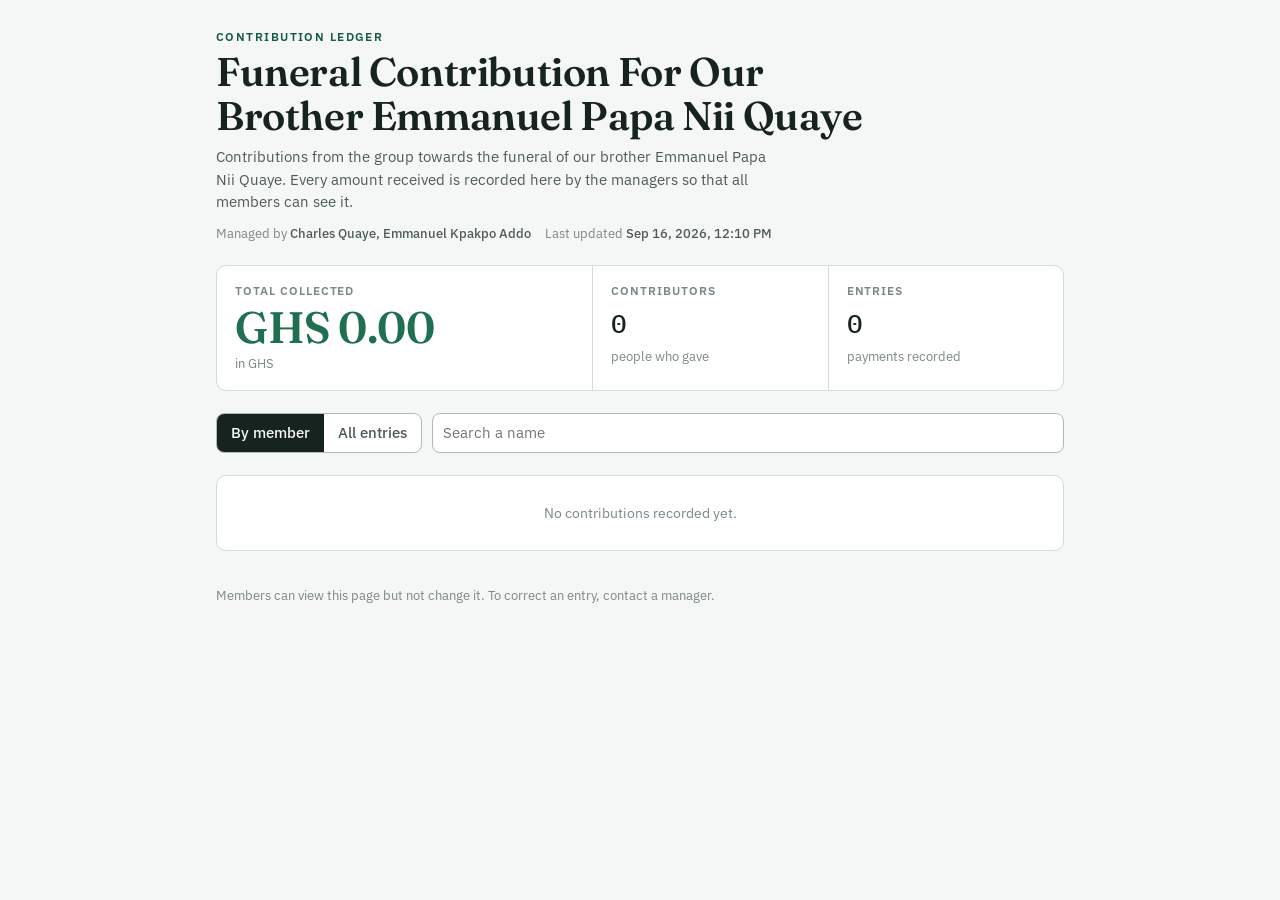
<file: group_contribution_tracker/index.html>
<title>Funeral Contribution For Our Brother Emmanuel Papa Nii Quaye</title>
<meta name="description" content="A shared record of who has contributed to the group fund and how much. Anyone with the link can view it; only the managers can change it.">
<link rel="preconnect" href="https://fonts.googleapis.com">
<link rel="stylesheet" href="https://fonts.googleapis.com/css2?family=Fraunces:opsz,wght@9..144,500;9..144,600&family=IBM+Plex+Sans:wght@400;500;600&family=IBM+Plex+Mono:wght@400;500&display=swap">
<style id="css">
:root {
  --paper: #f4f7f5;
  --surface: #ffffff;
  --surface-2: #e9efec;
  --ink: #17231e;
  --ink-2: #4d5c56;
  --muted: #7a8983;
  --line: #d3dcd7;
  --line-strong: #aebbb4;
  --accent: #1f6f50;
  --accent-ink: #ffffff;
  --accent-soft: #dcefe5;
  --accent-soft-ink: #175a41;
  --danger: #a93f2a;
  --danger-soft: #f6e3de;
  --warn-soft: #fbf0d3;
  --warn-ink: #6d4f05;
  --shadow: 0 10px 30px rgba(23, 35, 30, 0.10);
  --radius: 10px;
  --display: "Fraunces", "Iowan Old Style", "Palatino Linotype", Georgia, serif;
  --body: "IBM Plex Sans", "Helvetica Neue", Arial, sans-serif;
  --mono: "IBM Plex Mono", "SFMono-Regular", Menlo, Consolas, monospace;
  color-scheme: light;
}
@media (prefers-color-scheme: dark) {
  :root:not([data-theme="light"]) {
    --paper: #0f1613;
    --surface: #182019;
    --surface-2: #1f2a24;
    --ink: #e6ece8;
    --ink-2: #b2bfb8;
    --muted: #7f8e87;
    --line: #2a3630;
    --line-strong: #3e4d45;
    --accent: #5cc48f;
    --accent-ink: #0f1613;
    --accent-soft: #1d3a2d;
    --accent-soft-ink: #9fdcbd;
    --danger: #e07a63;
    --danger-soft: #3c1f19;
    --warn-soft: #3a3115;
    --warn-ink: #e6c66c;
    --shadow: 0 10px 30px rgba(0, 0, 0, 0.45);
    color-scheme: dark;
  }
}
:root[data-theme="dark"] {
  --paper: #0f1613;
  --surface: #182019;
  --surface-2: #1f2a24;
  --ink: #e6ece8;
  --ink-2: #b2bfb8;
  --muted: #7f8e87;
  --line: #2a3630;
  --line-strong: #3e4d45;
  --accent: #5cc48f;
  --accent-ink: #0f1613;
  --accent-soft: #1d3a2d;
  --accent-soft-ink: #9fdcbd;
  --danger: #e07a63;
  --danger-soft: #3c1f19;
  --warn-soft: #3a3115;
  --warn-ink: #e6c66c;
  --shadow: 0 10px 30px rgba(0, 0, 0, 0.45);
  color-scheme: dark;
}
* { box-sizing: border-box; }
html { height: 100%; }
body {
  margin: 0;
  background: var(--paper);
  color: var(--ink);
  font-family: var(--body);
  font-size: 15px;
  line-height: 1.5;
  -webkit-font-smoothing: antialiased;
}
img { max-width: 100%; }
[hidden] { display: none !important; }
.wrap {
  max-width: 880px;
  margin: 0 auto;
  padding-inline: 16px;
  padding-block: 28px 96px;
  display: flex;
  flex-direction: column;
  gap: 22px;
}
.eyebrow {
  margin: 0;
  font-size: 12px;
  font-weight: 600;
  letter-spacing: 0.12em;
  text-transform: uppercase;
  color: var(--accent-soft-ink);
}
h1 {
  margin: 4px 0 0;
  font-family: var(--display);
  font-weight: 600;
  font-size: clamp(28px, 5vw, 40px);
  line-height: 1.1;
  letter-spacing: -0.01em;
  text-wrap: balance;
}
.desc { margin: 8px 0 0; color: var(--ink-2); max-width: 62ch; }
.meta { margin: 10px 0 0; font-size: 13px; color: var(--muted); display: flex; flex-wrap: wrap; gap: 4px 14px; }
.meta b { color: var(--ink-2); font-weight: 500; }
.notice {
  border-radius: var(--radius);
  padding: 12px 14px;
  font-size: 14px;
  background: var(--warn-soft);
  color: var(--warn-ink);
  display: flex; flex-wrap: wrap; align-items: center; gap: 8px 14px;
}
.notice.ok { background: var(--accent-soft); color: var(--accent-soft-ink); }
.notice.bad { background: var(--danger-soft); color: var(--danger); }
.summary {
  display: grid;
  grid-template-columns: 1.6fr 1fr 1fr;
  gap: 1px;
  background: var(--line);
  border: 1px solid var(--line);
  border-radius: var(--radius);
  overflow: hidden;
}
.tile { background: var(--surface); padding: 16px 18px; min-width: 0; }
.tile .label { font-size: 12px; letter-spacing: 0.08em; text-transform: uppercase; color: var(--muted); font-weight: 600; }
.tile .value { font-family: var(--mono); font-size: 26px; font-weight: 500; margin-top: 4px; font-variant-numeric: tabular-nums; overflow-wrap: anywhere; }
.tile.total .value { font-family: var(--display); font-size: clamp(32px, 6vw, 44px); font-weight: 600; color: var(--accent); letter-spacing: -0.01em; line-height: 1.05; }
.tile .sub { font-size: 13px; color: var(--muted); margin-top: 4px; }
.goal { grid-column: 1 / -1; background: var(--surface); padding: 12px 18px 16px; }
.goal .row { display: flex; justify-content: space-between; gap: 12px; font-size: 13px; color: var(--ink-2); font-variant-numeric: tabular-nums; }
.bar { height: 8px; border-radius: 99px; background: var(--surface-2); margin-top: 8px; overflow: hidden; }
.bar > i { display: block; height: 100%; background: var(--accent); border-radius: 99px; width: 0; transition: width 400ms ease; }
@media (prefers-reduced-motion: reduce) { .bar > i { transition: none; } }
.toolbar { display: flex; flex-wrap: wrap; gap: 10px; align-items: center; }
.seg { display: inline-flex; border: 1px solid var(--line-strong); border-radius: 8px; overflow: hidden; background: var(--surface); }
.seg button {
  border: 0; background: transparent; color: var(--ink-2); padding: 8px 14px; font: inherit; font-weight: 500; cursor: pointer;
}
.seg button[aria-pressed="true"] { background: var(--ink); color: var(--paper); }
.seg button:focus-visible, button:focus-visible, input:focus-visible, textarea:focus-visible, select:focus-visible { outline: 2px solid var(--accent); outline-offset: 2px; }
.search { flex: 1 1 200px; min-width: 0; }
input, textarea, select {
  width: 100%; font: inherit; color: var(--ink); background: var(--surface);
  border: 1px solid var(--line-strong); border-radius: 8px; padding: 8px 10px;
}
textarea { min-height: 64px; resize: vertical; }
.btn {
  display: inline-flex; align-items: center; gap: 6px; font: inherit; font-weight: 500; cursor: pointer;
  padding: 8px 14px; border-radius: 8px; border: 1px solid var(--line-strong); background: var(--surface); color: var(--ink);
  white-space: nowrap;
}
.btn.primary { background: var(--accent); border-color: var(--accent); color: var(--accent-ink); }
.btn.danger { color: var(--danger); border-color: var(--danger); background: transparent; }
.btn.quiet { border-color: transparent; background: transparent; color: var(--ink-2); }
.btn[disabled] { opacity: 0.5; cursor: default; }
.btn.small { padding: 4px 9px; font-size: 13px; }
.tablewrap { overflow-x: auto; border: 1px solid var(--line); border-radius: var(--radius); background: var(--surface); }
table { border-collapse: collapse; width: 100%; font-size: 14px; }
th, td { text-align: left; padding: 10px 12px; border-bottom: 1px solid var(--line); vertical-align: top; }
th { font-size: 12px; letter-spacing: 0.06em; text-transform: uppercase; color: var(--muted); font-weight: 600; white-space: nowrap; position: sticky; top: 0; background: var(--surface); }
tr:last-child td { border-bottom: 0; }
td.num, th.num { text-align: right; font-family: var(--mono); font-variant-numeric: tabular-nums; white-space: nowrap; }
td.rank { color: var(--muted); font-family: var(--mono); width: 2.5em; }
td.name { font-weight: 500; }
td.note { color: var(--ink-2); max-width: 32ch; }
td.date { white-space: nowrap; color: var(--ink-2); font-variant-numeric: tabular-nums; }
td.actions { white-space: nowrap; text-align: right; }
tr.pending td { background: var(--warn-soft); }
tr.removed td { text-decoration: line-through; color: var(--muted); }
tfoot td { font-weight: 600; border-top: 2px solid var(--line-strong); }
.empty { padding: 28px 16px; text-align: center; color: var(--muted); }
.foot { font-size: 13px; color: var(--muted); display: flex; flex-wrap: wrap; gap: 8px 16px; align-items: center; }
.tag { display: inline-block; font-size: 11px; font-weight: 600; letter-spacing: 0.06em; text-transform: uppercase; padding: 2px 7px; border-radius: 99px; background: var(--accent-soft); color: var(--accent-soft-ink); vertical-align: middle; }
.tag.ex { background: var(--warn-soft); color: var(--warn-ink); }

/* Manager panel */
.panel {
  border: 1px solid var(--line-strong); border-radius: var(--radius); background: var(--surface); box-shadow: var(--shadow);
  display: flex; flex-direction: column; gap: 0;
}
.panel > header { display: flex; justify-content: space-between; align-items: center; gap: 10px; padding: 14px 18px; border-bottom: 1px solid var(--line); }
.panel > header h2 { margin: 0; font-family: var(--display); font-weight: 600; font-size: 22px; }
.panel section { padding: 16px 18px; border-bottom: 1px solid var(--line); display: flex; flex-direction: column; gap: 12px; }
.panel section:last-child { border-bottom: 0; }
.panel h3 { margin: 0; font-size: 13px; letter-spacing: 0.08em; text-transform: uppercase; color: var(--muted); font-weight: 600; }
.panel p.help { margin: 0; font-size: 13px; color: var(--ink-2); max-width: 62ch; }
.grid { display: grid; grid-template-columns: repeat(2, minmax(0, 1fr)); gap: 12px; }
.grid .full { grid-column: 1 / -1; }
label.f { display: flex; flex-direction: column; gap: 4px; font-size: 13px; font-weight: 500; color: var(--ink-2); }
.row-actions { display: flex; flex-wrap: wrap; gap: 8px; align-items: center; }
.draftbar {
  position: fixed; left: 0; right: 0; bottom: 0; z-index: 10;
  padding: 10px 16px calc(10px + env(safe-area-inset-bottom, 0px));
  background: var(--ink); color: var(--paper);
  display: flex; flex-wrap: wrap; gap: 8px 14px; align-items: center; justify-content: center;
  font-size: 14px;
}
.draftbar .btn { border-color: transparent; }
.draftbar .btn.primary { background: var(--accent); color: var(--accent-ink); }
.draftbar .btn.quiet { color: var(--paper); }
.toast {
  position: fixed; left: 50%; bottom: calc(72px + env(safe-area-inset-bottom, 0px)); transform: translateX(-50%);
  background: var(--surface); color: var(--ink); border: 1px solid var(--line-strong); box-shadow: var(--shadow);
  padding: 10px 14px; border-radius: 8px; font-size: 14px; max-width: calc(100vw - 32px); z-index: 11;
}
@media (max-width: 560px) {
  .summary { grid-template-columns: 1fr 1fr; }
  .tile.total { grid-column: 1 / -1; }
  .grid { grid-template-columns: 1fr; }
  th, td { padding: 9px 10px; }
  .hide-sm { display: none; }
}
</style>

<div class="wrap">
  <header>
    <p class="eyebrow">Contribution ledger</p>
    <h1 id="groupName">Funeral Contribution For Our Brother Emmanuel Papa Nii Quaye</h1>
    <p class="desc" id="groupDesc"></p>
    <p class="meta"><span>Managed by <b id="managers">Charles Quaye, Emmanuel Kpakpo Addo</b></span><span>Last updated <b id="updated">never</b></span></p>
  </header>

  <div id="exampleNotice" class="notice" hidden>
    <span>These rows are <b>examples</b> so you can see how the ledger looks. A manager can remove them from the manager tools.</span>
  </div>
  <div id="readonlyNotice" class="notice bad" hidden></div>
  <div id="draftNotice" class="notice" hidden>
    <span>You have unsaved ledger changes from before.</span>
    <button type="button" class="btn small" id="restoreDraft">Restore them</button>
    <button type="button" class="btn small quiet" id="dropDraft">Discard</button>
  </div>

  <section class="summary" aria-label="Summary">
    <div class="tile total"><div class="label">Total collected</div><div class="value" id="total">0</div><div class="sub" id="totalSub"></div></div>
    <div class="tile"><div class="label">Contributors</div><div class="value" id="countMembers">0</div><div class="sub">people who gave</div></div>
    <div class="tile"><div class="label">Entries</div><div class="value" id="countEntries">0</div><div class="sub">payments recorded</div></div>
    <div class="goal" id="goalBox" hidden>
      <div class="row"><span id="goalLabel">Goal</span><span id="goalPct"></span></div>
      <div class="bar"><i id="goalBar"></i></div>
    </div>
  </section>

  <div class="toolbar">
    <div class="seg" role="group" aria-label="View">
      <button type="button" id="viewMembers" aria-pressed="true">By member</button>
      <button type="button" id="viewEntries" aria-pressed="false">All entries</button>
    </div>
    <input class="search" id="search" type="search" placeholder="Search a name" aria-label="Search by name" autocomplete="off">
    <button type="button" class="btn" id="exportBtn" hidden>Export CSV</button>
    <button type="button" class="btn" id="manageBtn" hidden>Manager tools</button>
  </div>

  <div class="tablewrap"><table id="table"></table></div>

  <p class="foot"><span>Members can view this page but not change it. To correct an entry, contact a manager.</span><span id="entryCount"></span></p>

  <section class="panel" id="managePanel" hidden aria-label="Manager tools">
    <header><h2>Manager tools</h2><button type="button" class="btn quiet" id="closeManage">Close</button></header>

    <section>
      <h3 id="formTitle">Record a contribution</h3>
      <form id="entryForm" class="grid" autocomplete="off">
        <label class="f">Member name<input id="fName" list="nameList" required maxlength="80" placeholder="e.g. Amina Yusuf"><datalist id="nameList"></datalist></label>
        <label class="f">Amount<input id="fAmount" type="number" inputmode="decimal" step="0.01" min="0.01" required placeholder="0.00"></label>
        <label class="f">Date received<input id="fDate" type="date" required></label>
        <label class="f">Note (optional)<input id="fNote" maxlength="120" placeholder="e.g. Cash, via Kwame"></label>
        <div class="full row-actions">
          <button type="submit" class="btn primary" id="fSubmit">Add to ledger</button>
          <button type="button" class="btn quiet" id="fCancel" hidden>Cancel edit</button>
        </div>
      </form>
      <p class="help">Changes are staged first. Nothing is visible to members until you press <b>Publish</b> in the bar at the bottom.</p>
    </section>

    <section>
      <h3>Group settings</h3>
      <form id="settingsForm" class="grid" autocomplete="off">
        <label class="f">Group name<input id="sName" required maxlength="80"></label>
        <label class="f">Currency code<input id="sCurrency" maxlength="3" minlength="3" required placeholder="USD" style="text-transform:uppercase"></label>
        <label class="f full">Description<textarea id="sDesc" maxlength="300"></textarea></label>
        <label class="f">Fund goal (optional)<input id="sGoal" type="number" inputmode="decimal" step="0.01" min="0" placeholder="Leave blank for no goal"></label>
        <label class="f">Manager names (comma separated)<input id="sManagers" maxlength="200" placeholder="e.g. Amina Yusuf, Kwame Mensah"></label>
        <div class="full row-actions"><button type="submit" class="btn">Stage settings</button></div>
      </form>
    </section>

    <section>
      <h3>Housekeeping</h3>
      <div class="row-actions">
        <button type="button" class="btn" id="clearExamples">Remove example rows</button>
        <button type="button" class="btn danger" id="clearAll">Delete every entry</button>
      </div>
      <p class="help">Both actions are staged too. You can discard them from the bottom bar before publishing.</p>
    </section>
  </section>
</div>

<div class="draftbar" id="draftBar" hidden>
  <span id="draftText">Unsaved changes</span>
  <button type="button" class="btn primary" id="publishBtn">Publish</button>
  <button type="button" class="btn quiet" id="discardBtn">Discard</button>
</div>
<div class="toast" id="toast" hidden role="status"></div>

<script id="state" type="application/json">{"version":1,"group":{"name":"Funeral Contribution For Our Brother Emmanuel Papa Nii Quaye","description":"Contributions from the group towards the funeral of our brother Emmanuel Papa Nii Quaye. Every amount received is recorded here by the managers so that all members can see it.","currency":"GHS","goal":null,"managers":["Charles Quaye","Emmanuel Kpakpo Addo"],"updatedAt":"2026-09-16T12:10:00.000Z"},"contributions":[]}</script>
<script id="app">
(function () {
  "use strict";
  var APP_SRC = document.currentScript ? document.currentScript.textContent : "";
  var $ = function (id) { return document.getElementById(id); };

  // ---------- state ----------
  var live = readState();          // what is published right now
  var TITLE = live.group.name || "Contribution Ledger";
  var draft = null;                // a working copy while a manager edits
  var editingId = null;
  var view = "members";
  var canWrite = false;
  var artifactNS = null;
  var downloadsNS = null;
  var pendingLabels = [];

  function readState() {
    try {
      var s = JSON.parse($("state").textContent);
      if (!s || !s.group || !Array.isArray(s.contributions)) throw new Error("bad state");
      return s;
    } catch (e) {
      return { version: 1, group: { name: "Group Fund", description: "", currency: "USD", goal: null, managers: [], updatedAt: null }, contributions: [] };
    }
  }
  function current() { return draft || live; }
  function clone(o) { return JSON.parse(JSON.stringify(o)); }
  function ensureDraft() { if (!draft) draft = clone(live); return draft; }

  // ---------- formatting ----------
  function money(n, cur) {
    cur = cur || current().group.currency || "USD";
    try { return new Intl.NumberFormat(undefined, { style: "currency", currency: cur }).format(n); }
    catch (e) { return cur + " " + Number(n).toFixed(2); }
  }
  function niceDate(iso) {
    if (!iso) return "";
    var p = iso.split("-");
    if (p.length !== 3) return iso;
    var d = new Date(Date.UTC(+p[0], +p[1] - 1, +p[2]));
    try { return d.toLocaleDateString(undefined, { timeZone: "UTC", day: "numeric", month: "short", year: "numeric" }); }
    catch (e) { return iso; }
  }
  function niceStamp(iso) {
    if (!iso) return "never";
    try { return new Date(iso).toLocaleString(undefined, { day: "numeric", month: "short", year: "numeric", hour: "2-digit", minute: "2-digit" }); }
    catch (e) { return iso; }
  }
  function esc(s) {
    return String(s == null ? "" : s).replace(/[&<>"']/g, function (c) {
      return { "&": "&amp;", "<": "&lt;", ">": "&gt;", '"': "&quot;", "'": "&#39;" }[c];
    });
  }
  function today() {
    var d = new Date(); var m = d.getMonth() + 1, day = d.getDate();
    return d.getFullYear() + "-" + (m < 10 ? "0" : "") + m + "-" + (day < 10 ? "0" : "") + day;
  }
  function newId() { return "c" + Date.now().toString(36) + Math.random().toString(36).slice(2, 7); }
  function normName(s) { return String(s || "").trim().replace(/\s+/g, " ").toLowerCase(); }

  // ---------- rendering ----------
  function render() {
    var st = current();
    var g = st.group;
    var rows = st.contributions.slice();
    TITLE = st.group.name || "Contribution Ledger";
    document.title = TITLE;
    $("groupName").textContent = g.name || "Group Fund";
    $("groupDesc").textContent = g.description || "";
    $("groupDesc").hidden = !g.description;
    $("managers").textContent = (g.managers && g.managers.length) ? g.managers.join(", ") : "the group managers";
    $("updated").textContent = niceStamp(live.group.updatedAt);
    $("exampleNotice").hidden = !g.example;

    var total = 0, names = {};
    rows.forEach(function (r) { total += Number(r.amount) || 0; names[normName(r.name)] = 1; });
    $("total").textContent = money(total, g.currency);
    $("totalSub").textContent = g.goal ? "of a " + money(g.goal, g.currency) + " goal" : "in " + (g.currency || "USD");
    $("countMembers").textContent = Object.keys(names).length;
    $("countEntries").textContent = rows.length;
    if (g.goal && g.goal > 0) {
      var pct = Math.min(100, Math.round(total / g.goal * 100));
      $("goalBox").hidden = false;
      $("goalLabel").textContent = "Progress towards " + money(g.goal, g.currency);
      $("goalPct").textContent = pct + "%" + (total >= g.goal ? " · goal reached" : " · " + money(g.goal - total, g.currency) + " to go");
      $("goalBar").style.width = pct + "%";
    } else {
      $("goalBox").hidden = true;
    }

    var q = normName($("search").value);
    var filtered = q ? rows.filter(function (r) { return normName(r.name).indexOf(q) !== -1; }) : rows;
    $("viewMembers").setAttribute("aria-pressed", view === "members" ? "true" : "false");
    $("viewEntries").setAttribute("aria-pressed", view === "entries" ? "true" : "false");
    $("table").innerHTML = view === "members" ? membersTable(filtered, g) : entriesTable(filtered, g);
    $("entryCount").textContent = q ? filtered.length + " of " + rows.length + " entries match" : "";

    // datalist of known names for the form
    var seen = {}, opts = "";
    rows.forEach(function (r) { var k = normName(r.name); if (!seen[k]) { seen[k] = 1; opts += "<option value=\"" + esc(r.name) + "\"></option>"; } });
    $("nameList").innerHTML = opts;

    // draft bar
    var n = pendingLabels.length;
    $("draftBar").hidden = !(draft && n);
    $("draftText").textContent = n === 1 ? "1 unsaved change: " + pendingLabels[0] : n + " unsaved changes";
  }

  function membersTable(rows, g) {
    if (!rows.length) return "<tr><td class=\"empty\">No contributions recorded yet.</td></tr>";
    var by = {}, order = [];
    rows.forEach(function (r) {
      var k = normName(r.name);
      if (!by[k]) { by[k] = { name: r.name.trim(), total: 0, count: 0, last: "" }; order.push(k); }
      by[k].total += Number(r.amount) || 0; by[k].count += 1;
      if (r.date > by[k].last) by[k].last = r.date;
    });
    var list = order.map(function (k) { return by[k]; }).sort(function (a, b) { return b.total - a.total || a.name.localeCompare(b.name); });
    var sum = 0;
    var body = list.map(function (m, i) {
      sum += m.total;
      return "<tr><td class=\"rank hide-sm\">" + (i + 1) + "</td><td class=\"name\">" + esc(m.name) + "</td><td class=\"num\">" + m.count + "</td><td class=\"date hide-sm\">" + niceDate(m.last) + "</td><td class=\"num\">" + esc(money(m.total, g.currency)) + "</td></tr>";
    }).join("");
    return "<thead><tr><th class=\"hide-sm\">#</th><th>Member</th><th class=\"num\">Payments</th><th class=\"hide-sm\">Last paid</th><th class=\"num\">Total given</th></tr></thead><tbody>" + body +
      "</tbody><tfoot><tr><td class=\"hide-sm\"></td><td>" + list.length + " contributors</td><td class=\"num\">" + rows.length + "</td><td class=\"hide-sm\"></td><td class=\"num\">" + esc(money(sum, g.currency)) + "</td></tr></tfoot>";
  }

  function entriesTable(rows, g) {
    if (!rows.length) return "<tr><td class=\"empty\">No contributions recorded yet.</td></tr>";
    var list = rows.slice().sort(function (a, b) { return (b.date || "").localeCompare(a.date || "") || (b.id || "").localeCompare(a.id || ""); });
    var liveIds = {}; live.contributions.forEach(function (r) { liveIds[r.id] = r; });
    var sum = 0;
    var body = list.map(function (r) {
      sum += Number(r.amount) || 0;
      var pend = draft && (!liveIds[r.id] || JSON.stringify(liveIds[r.id]) !== JSON.stringify(r));
      var act = canWrite && !$("managePanel").hidden
        ? "<td class=\"actions\"><button type=\"button\" class=\"btn small\" data-edit=\"" + esc(r.id) + "\">Edit</button> <button type=\"button\" class=\"btn small danger\" data-del=\"" + esc(r.id) + "\">Delete</button></td>"
        : "";
      return "<tr" + (pend ? " class=\"pending\"" : "") + "><td class=\"date\">" + niceDate(r.date) + "</td><td class=\"name\">" + esc(r.name) + (pend ? " <span class=\"tag\">unsaved</span>" : "") + "</td><td class=\"num\">" + esc(money(r.amount, g.currency)) + "</td><td class=\"note hide-sm\">" + esc(r.note || "") + "</td>" + act + "</tr>";
    }).join("");
    var actH = canWrite && !$("managePanel").hidden ? "<th></th>" : "";
    return "<thead><tr><th>Date</th><th>Member</th><th class=\"num\">Amount</th><th class=\"hide-sm\">Note</th>" + actH + "</tr></thead><tbody>" + body +
      "</tbody><tfoot><tr><td></td><td>" + list.length + " entries</td><td class=\"num\">" + esc(money(sum, g.currency)) + "</td><td class=\"hide-sm\"></td>" + (actH ? "<td></td>" : "") + "</tr></tfoot>";
  }

  // ---------- building the next version of this page ----------
  function stateJson(st) { return JSON.stringify(st).replace(/</g, "\\u003c"); }
  function buildPage(st) {
    var css = $("css").textContent;
    var body = document.querySelector(".wrap").outerHTML;
    // the visible markup is regenerated from a clean copy so no viewer state leaks in
    return "<!doctype html>\n<html lang=\"en\">\n<head>\n<meta charset=\"utf-8\">\n<meta name=\"viewport\" content=\"width=device-width, initial-scale=1, viewport-fit=cover\">\n<title>" + esc(st.group.name || "Contribution Ledger") + "</title>\n" +
      "<meta name=\"description\" content=\"A shared record of who has contributed to the group fund and how much. Anyone with the link can view it; only the managers can change it.\">\n" +
      "<link rel=\"preconnect\" href=\"https://fonts.googleapis.com\">\n<link rel=\"stylesheet\" href=\"https://fonts.googleapis.com/css2?family=Fraunces:opsz,wght@9..144,500;9..144,600&family=IBM+Plex+Sans:wght@400;500;600&family=IBM+Plex+Mono:wght@400;500&display=swap\">\n" +
      "<style id=\"css\">" + css + "</style>\n</head>\n<body>\n" + cleanMarkup(body) + "\n" + STATIC_TAIL +
      "<script id=\"state\" type=\"application/json\">" + stateJson(st) + "<\/script>\n<script id=\"app\">" + APP_SRC + "<\/script>\n</body>\n</html>\n";
  }
  var STATIC_TAIL = "<div class=\"draftbar\" id=\"draftBar\" hidden>\n  <span id=\"draftText\">Unsaved changes</span>\n  <button type=\"button\" class=\"btn primary\" id=\"publishBtn\">Publish</button>\n  <button type=\"button\" class=\"btn quiet\" id=\"discardBtn\">Discard</button>\n</div>\n<div class=\"toast\" id=\"toast\" hidden role=\"status\"></div>\n\n";
  function cleanMarkup(html) {
    // Parse a copy of the page shell and reset it to its at-rest form before serialising.
    var tpl = document.createElement("template");
    tpl.innerHTML = html;
    var root = tpl.content.firstElementChild;
    root.querySelectorAll("input, textarea, select").forEach(function (el) {
      el.removeAttribute("value"); if (el.tagName === "TEXTAREA") el.textContent = "";
    });
    root.querySelector("#table").innerHTML = "";
    root.querySelector("#nameList").innerHTML = "";
    root.querySelector("#groupDesc").textContent = "";
    root.querySelector("#readonlyNotice").textContent = "";
    ["exampleNotice", "readonlyNotice", "draftNotice", "goalBox", "exportBtn", "manageBtn", "managePanel", "fCancel"].forEach(function (id) { root.querySelector("#" + id).setAttribute("hidden", ""); });
    root.querySelector("#groupDesc").removeAttribute("hidden");
    root.querySelector("#goalBar").removeAttribute("style");
    root.querySelector("#fSubmit").textContent = "Add to ledger";
    root.querySelector("#manageBtn").textContent = "Manager tools";
    root.querySelector("#clearAll").textContent = "Delete every entry";
    root.querySelector("#formTitle").textContent = "Record a contribution";
    return root.outerHTML;
  }

  // ---------- manager actions ----------
  function stage(label) { pendingLabels.push(label); saveDraftLocally(); render(); }
  function saveDraftLocally() {
    try { sessionStorage.setItem("ledger-draft", JSON.stringify({ draft: draft, labels: pendingLabels })); } catch (e) {}
  }
  function clearLocalDraft() { try { sessionStorage.removeItem("ledger-draft"); } catch (e) {} }

  function resetForm() {
    editingId = null;
    $("entryForm").reset();
    $("fDate").value = today();
    $("fSubmit").textContent = "Add to ledger";
    $("formTitle").textContent = "Record a contribution";
    $("fCancel").hidden = true;
  }
  function fillSettings() {
    var g = current().group;
    $("sName").value = g.name || ""; $("sCurrency").value = g.currency || "USD"; $("sDesc").value = g.description || "";
    $("sGoal").value = g.goal ? g.goal : ""; $("sManagers").value = (g.managers || []).join(", ");
  }

  $("entryForm").addEventListener("submit", function (ev) {
    ev.preventDefault();
    var name = $("fName").value.trim().replace(/\s+/g, " ");
    var amount = Math.round(parseFloat($("fAmount").value) * 100) / 100;
    var date = $("fDate").value;
    var note = $("fNote").value.trim();
    if (!name || !(amount > 0) || !date) { toast("Fill in the name, a positive amount and the date."); return; }
    var d = ensureDraft();
    if (editingId) {
      var r = d.contributions.filter(function (x) { return x.id === editingId; })[0];
      if (r) { r.name = name; r.amount = amount; r.date = date; r.note = note; }
      stage("edited " + name);
    } else {
      d.contributions.push({ id: newId(), name: name, amount: amount, date: date, note: note });
      stage("added " + name + " " + money(amount));
    }
    resetForm();
    $("fName").focus();
  });
  $("fCancel").addEventListener("click", resetForm);

  $("table").addEventListener("click", function (ev) {
    var b = ev.target.closest("button"); if (!b) return;
    var d = ensureDraft();
    if (b.dataset.edit) {
      var r = d.contributions.filter(function (x) { return x.id === b.dataset.edit; })[0]; if (!r) return;
      editingId = r.id;
      $("fName").value = r.name; $("fAmount").value = r.amount; $("fDate").value = r.date; $("fNote").value = r.note || "";
      $("fSubmit").textContent = "Save changes"; $("formTitle").textContent = "Edit contribution"; $("fCancel").hidden = false;
      $("managePanel").scrollIntoView({ behavior: "smooth", block: "start" }); $("fName").focus();
    } else if (b.dataset.del) {
      var idx = -1; d.contributions.forEach(function (x, i) { if (x.id === b.dataset.del) idx = i; });
      if (idx === -1) return;
      var gone = d.contributions.splice(idx, 1)[0];
      if (editingId === gone.id) resetForm();
      stage("removed " + gone.name + " " + money(gone.amount));
    }
  });

  $("settingsForm").addEventListener("submit", function (ev) {
    ev.preventDefault();
    var d = ensureDraft();
    var cur = $("sCurrency").value.trim().toUpperCase();
    if (!/^[A-Z]{3}$/.test(cur)) { toast("Currency must be a 3-letter code such as USD, GBP, NGN or KES."); return; }
    d.group.name = $("sName").value.trim() || "Group Fund";
    d.group.currency = cur;
    d.group.description = $("sDesc").value.trim();
    var goal = parseFloat($("sGoal").value);
    d.group.goal = goal > 0 ? Math.round(goal * 100) / 100 : null;
    d.group.managers = $("sManagers").value.split(",").map(function (s) { return s.trim(); }).filter(Boolean);
    stage("updated settings");
  });

  $("clearExamples").addEventListener("click", function () {
    var d = ensureDraft();
    d.contributions = d.contributions.filter(function (r) { return !/^ex\d+$/.test(r.id); });
    delete d.group.example;
    if (d.group.managers && d.group.managers.join() === "Treasurer 1,Treasurer 2") d.group.managers = [];
    fillSettings();
    stage("removed example rows");
  });
  var armTimer;
  $("clearAll").addEventListener("click", function () {
    var b = $("clearAll");
    if (b.dataset.armed !== "1") {
      b.dataset.armed = "1"; b.textContent = "Press again to delete every entry";
      clearTimeout(armTimer); armTimer = setTimeout(function () { delete b.dataset.armed; b.textContent = "Delete every entry"; }, 5000);
      return;
    }
    delete b.dataset.armed; b.textContent = "Delete every entry"; clearTimeout(armTimer);
    var d = ensureDraft();
    d.contributions = [];
    delete d.group.example;
    stage("deleted all entries");
  });

  $("discardBtn").addEventListener("click", function () {
    draft = null; pendingLabels = []; clearLocalDraft(); resetForm(); fillSettings(); render(); toast("Changes discarded.");
  });

  $("publishBtn").addEventListener("click", function () {
    if (!draft || !artifactNS) return;
    var btn = $("publishBtn"); btn.disabled = true; btn.textContent = "Publishing…";
    var next = clone(draft);
    next.group.updatedAt = new Date().toISOString();
    saveDraftLocally(); // survives a reload after a conflict
    artifactNS.publish(buildPage(next)).then(function () {
      clearLocalDraft();
      toast("Published. The page is reloading with the new version.");
    }).catch(function (err) {
      var code = err && err.code;
      btn.disabled = false; btn.textContent = "Publish";
      if (code === "not_writer" || code === "not_granted" || code === "not_declared" || code === "consent_required") {
        becomeReadOnly("You can view this ledger but you are not one of its editors, so your changes were not saved.");
      } else if (code === "conflict") {
        toast("Someone else published a newer version. The page is reloading; your unsaved changes will be offered again.");
      } else if (code === "rate_limited") {
        toast("Publishing too quickly. Wait a moment and press Publish again.");
      } else if (code === "too_large") {
        toast("The ledger is too large to save. Remove some old entries and try again.");
      } else {
        toast("Publishing failed (" + (code || "unknown") + "). Try once more in a moment.");
      }
    });
  });

  // ---------- read-only / manager mode ----------
  function becomeReadOnly(msg) {
    canWrite = false; draft = null; pendingLabels = []; clearLocalDraft();
    $("manageBtn").hidden = true; $("managePanel").hidden = true;
    $("readonlyNotice").textContent = msg; $("readonlyNotice").hidden = false;
    render();
  }
  $("manageBtn").addEventListener("click", function () {
    var open = $("managePanel").hidden;
    $("managePanel").hidden = !open;
    $("manageBtn").textContent = open ? "Hide manager tools" : "Manager tools";
    if (open) { view = "entries"; fillSettings(); resetForm(); $("managePanel").scrollIntoView({ behavior: "smooth", block: "start" }); }
    render();
  });
  $("closeManage").addEventListener("click", function () { $("managePanel").hidden = true; $("manageBtn").textContent = "Manager tools"; render(); });

  $("viewMembers").addEventListener("click", function () { view = "members"; render(); });
  $("viewEntries").addEventListener("click", function () { view = "entries"; render(); });
  $("search").addEventListener("input", render);

  $("exportBtn").addEventListener("click", function () {
    if (!downloadsNS) return;
    var st = current();
    var lines = ["Date,Member,Amount,Currency,Note"];
    st.contributions.slice().sort(function (a, b) { return (a.date || "").localeCompare(b.date || ""); }).forEach(function (r) {
      lines.push([r.date, csv(r.name), Number(r.amount).toFixed(2), st.group.currency, csv(r.note || "")].join(","));
    });
    var fname = (st.group.name || "ledger").replace(/[^\w\- ]+/g, "").trim().replace(/\s+/g, "-").toLowerCase() + "-contributions.csv";
    downloadsNS.save({ filename: fname, data: lines.join("\r\n") + "\r\n" }).then(function () { toast("CSV saved."); })
      .catch(function (err) { if (err && err.code !== "declined") toast("Could not save the file (" + (err.code || "unknown") + ")."); });
  });
  function csv(s) { s = String(s); return /[",\r\n]/.test(s) ? "\"" + s.replace(/"/g, "\"\"") + "\"" : s; }

  var toastTimer;
  function toast(msg) {
    var t = $("toast"); t.textContent = msg; t.hidden = false;
    clearTimeout(toastTimer); toastTimer = setTimeout(function () { t.hidden = true; }, 4500);
  }

  // ---------- boot ----------
  $("fDate").value = today();
  render();

  var use = (window.claude && typeof window.claude.use === "function") ? function (n) { return window.claude.use(n); } : function () { return Promise.resolve(null); };

  use("downloads").then(function (ns) { downloadsNS = ns; $("exportBtn").hidden = !ns; }).catch(function () {});

  use("permissions").then(function (perms) {
    if (!perms) return "unknown";
    return perms.state("artifact");
  }).then(function (state) {
    if (state === "unavailable" || state === "denied") return null;
    return use("artifact");
  }).then(function (ns) {
    if (!ns) return;
    artifactNS = ns; canWrite = true;
    $("manageBtn").hidden = false;
    // offer a draft left behind by a reload or a conflict
    try {
      var saved = JSON.parse(sessionStorage.getItem("ledger-draft") || "null");
      if (saved && saved.draft && saved.labels && saved.labels.length) {
        var a = clone(saved.draft), b = clone(live); delete a.group.updatedAt; delete b.group.updatedAt;
        if (JSON.stringify(a) === JSON.stringify(b)) { clearLocalDraft(); }
        else {
          $("draftNotice").hidden = false;
          $("restoreDraft").onclick = function () {
            draft = saved.draft; pendingLabels = saved.labels; $("draftNotice").hidden = true;
            $("managePanel").hidden = false; $("manageBtn").textContent = "Hide manager tools"; view = "entries"; fillSettings(); render();
          };
          $("dropDraft").onclick = function () { clearLocalDraft(); $("draftNotice").hidden = true; };
        }
      }
    } catch (e) {}
    render();
  }).catch(function () {});
})();
</script>
</file>
